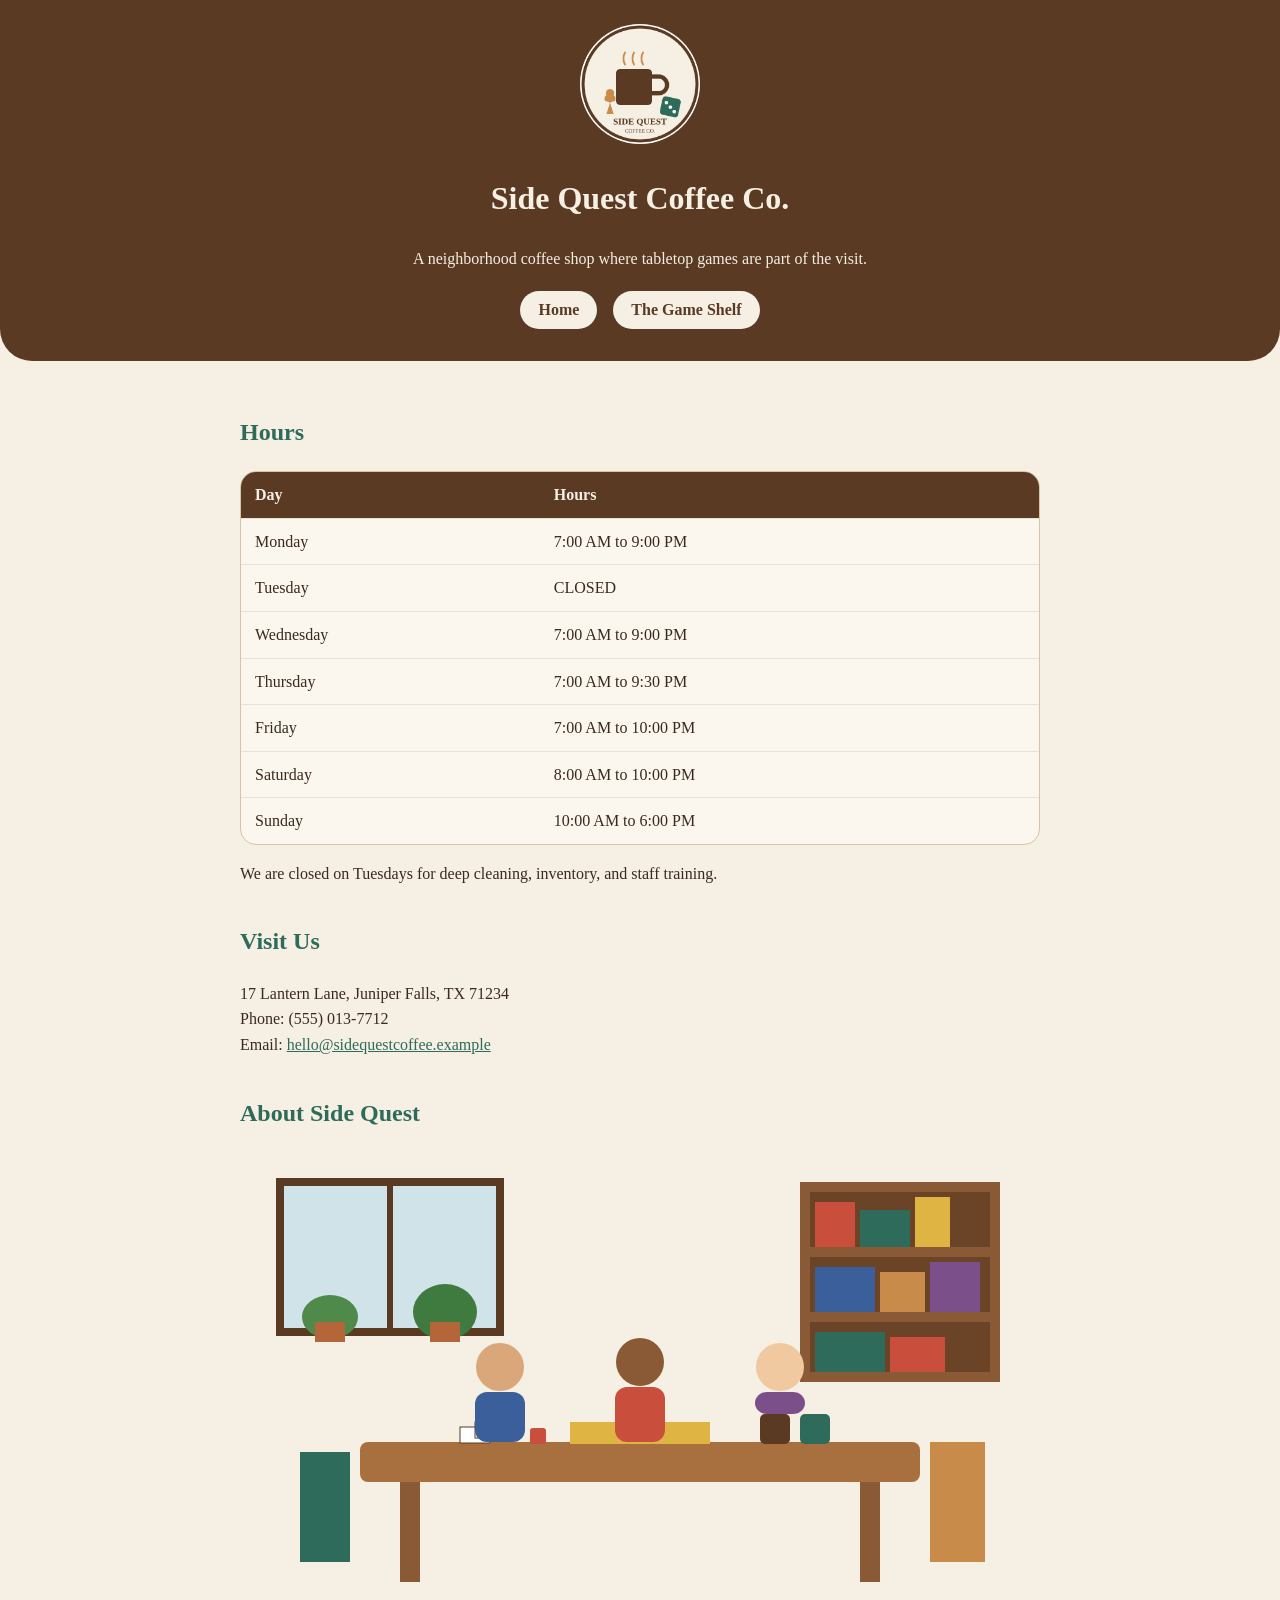
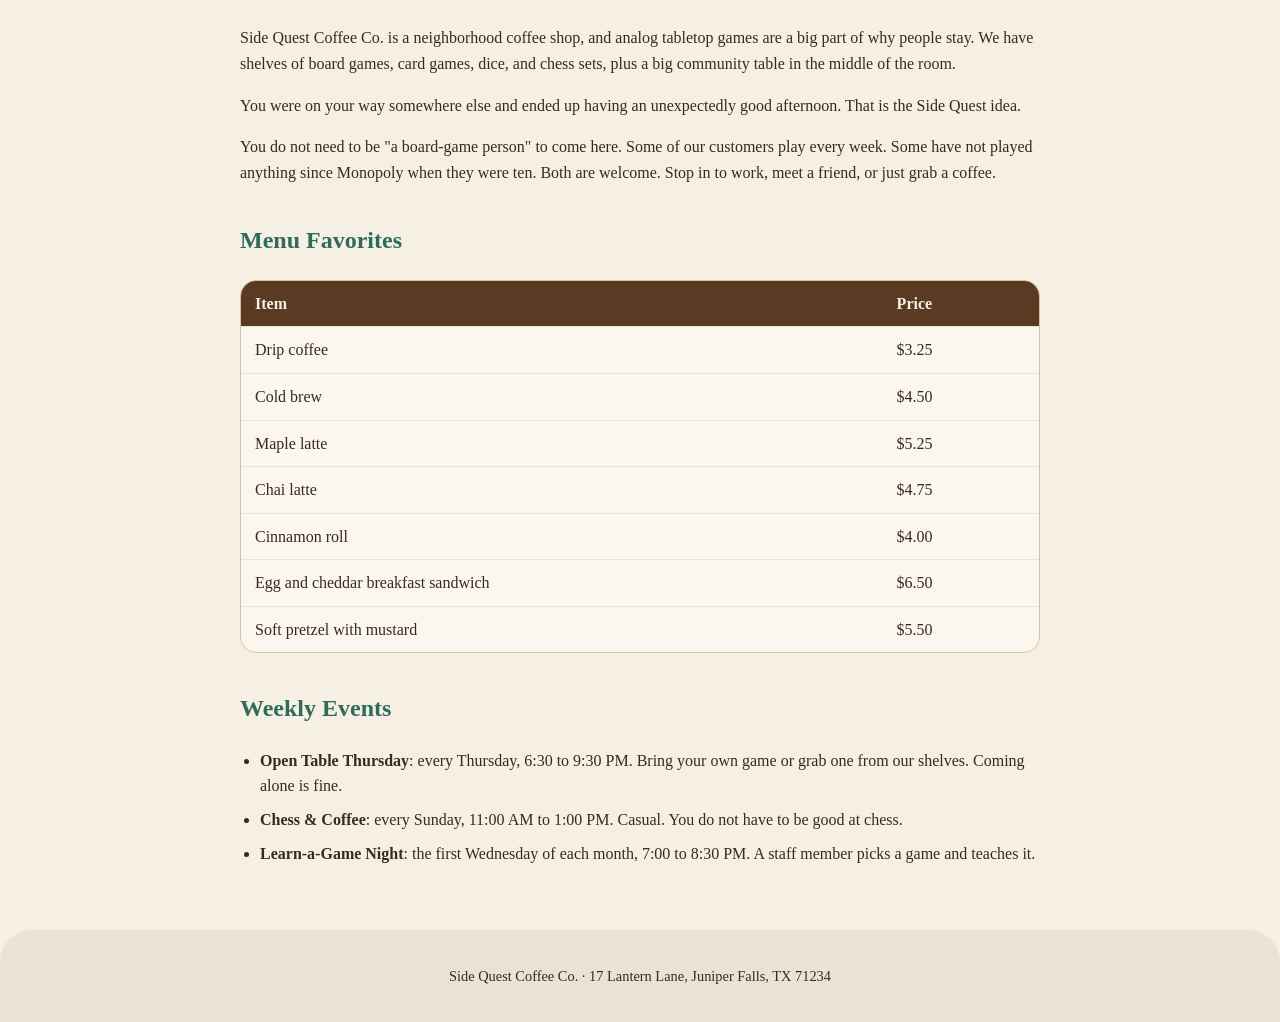
<file: index.html>
<!DOCTYPE html>
<html lang="en">
<head>
  <meta charset="UTF-8">
  <meta name="viewport" content="width=device-width, initial-scale=1.0">
  <title>Side Quest Coffee Co. | Coffee and Tabletop Games in Juniper Falls</title>
  <link rel="stylesheet" href="style.css">
</head>
<body>

  <header>
    <img src="images/sidequest-logo.png" alt="Side Quest Coffee Co. logo showing a brown coffee mug with steam, a green die, and a game piece">
    <h1>Side Quest Coffee Co.</h1>
    <p>A neighborhood coffee shop where tabletop games are part of the visit.</p>
    <nav>
      <a href="index.html">Home</a>
      <a href="games.html">The Game Shelf</a>
    </nav>
  </header>

  <main>

    <h2>Hours</h2>
    <table>
      <tr><th>Day</th><th>Hours</th></tr>
      <tr><td>Monday</td><td>7:00 AM to 9:00 PM</td></tr>
      <tr><td>Tuesday</td><td>CLOSED</td></tr>
      <tr><td>Wednesday</td><td>7:00 AM to 9:00 PM</td></tr>
      <tr><td>Thursday</td><td>7:00 AM to 9:30 PM</td></tr>
      <tr><td>Friday</td><td>7:00 AM to 10:00 PM</td></tr>
      <tr><td>Saturday</td><td>8:00 AM to 10:00 PM</td></tr>
      <tr><td>Sunday</td><td>10:00 AM to 6:00 PM</td></tr>
    </table>
    <p>We are closed on Tuesdays for deep cleaning, inventory, and staff training.</p>

    <h2>Visit Us</h2>
    <p>
      17 Lantern Lane, Juniper Falls, TX 71234<br>
      Phone: (555) 013-7712<br>
      Email: <a href="mailto:hello@sidequestcoffee.example">hello@sidequestcoffee.example</a>
    </p>

    <h2>About Side Quest</h2>
    <img class="photo" src="images/community-table.png" alt="Illustration of people playing a board game at a big wooden community table, with mismatched chairs, plants in the window, and a shelf of games">
    <p>
      Side Quest Coffee Co. is a neighborhood coffee shop, and analog tabletop games are a big part
      of why people stay. We have shelves of board games, card games, dice, and chess sets, plus
      a big community table in the middle of the room.
    </p>
    <p>
      You were on your way somewhere else and ended up having an unexpectedly good afternoon.
      That is the Side Quest idea.
    </p>
    <p>
      You do not need to be "a board-game person" to come here. Some of our customers play every
      week. Some have not played anything since Monopoly when they were ten. Both are welcome.
      Stop in to work, meet a friend, or just grab a coffee.
    </p>

    <h2>Menu Favorites</h2>
    <table>
      <tr><th>Item</th><th>Price</th></tr>
      <tr><td>Drip coffee</td><td>$3.25</td></tr>
      <tr><td>Cold brew</td><td>$4.50</td></tr>
      <tr><td>Maple latte</td><td>$5.25</td></tr>
      <tr><td>Chai latte</td><td>$4.75</td></tr>
      <tr><td>Cinnamon roll</td><td>$4.00</td></tr>
      <tr><td>Egg and cheddar breakfast sandwich</td><td>$6.50</td></tr>
      <tr><td>Soft pretzel with mustard</td><td>$5.50</td></tr>
    </table>

    <h2>Weekly Events</h2>
    <ul>
      <li><strong>Open Table Thursday</strong>: every Thursday, 6:30 to 9:30 PM. Bring your own game or grab one from our shelves. Coming alone is fine.</li>
      <li><strong>Chess &amp; Coffee</strong>: every Sunday, 11:00 AM to 1:00 PM. Casual. You do not have to be good at chess.</li>
      <li><strong>Learn-a-Game Night</strong>: the first Wednesday of each month, 7:00 to 8:30 PM. A staff member picks a game and teaches it.</li>
    </ul>

  </main>

  <footer>
    <p>Side Quest Coffee Co. &middot; 17 Lantern Lane, Juniper Falls, TX 71234</p>
  </footer>

</body>
</html>
</file>
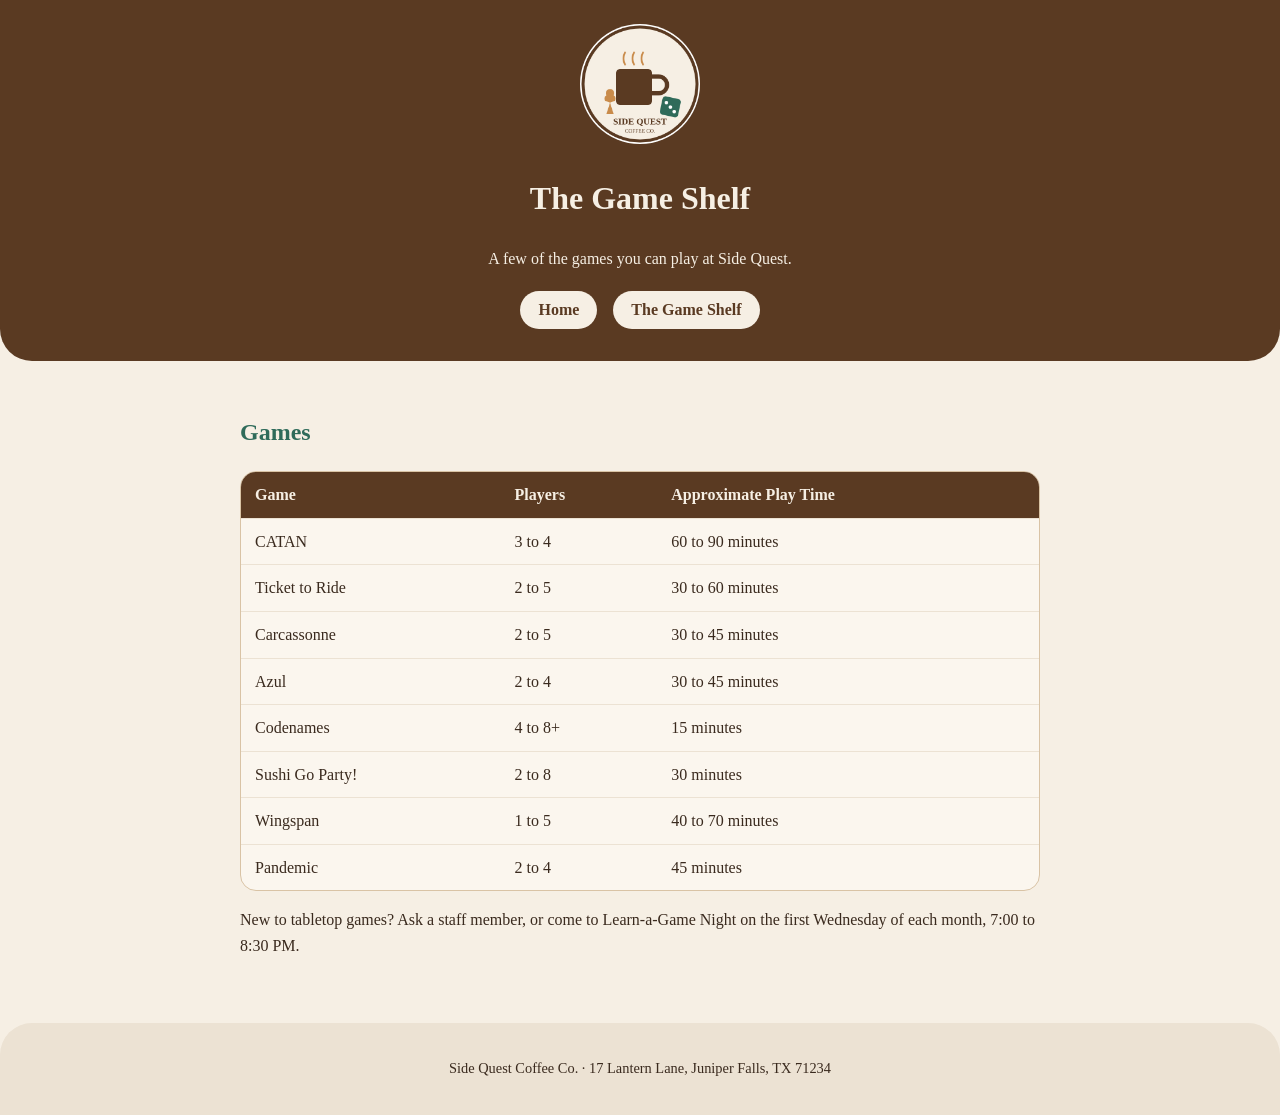
<file: games.html>
<!DOCTYPE html>
<html lang="en">
<head>
  <meta charset="UTF-8">
  <meta name="viewport" content="width=device-width, initial-scale=1.0">
  <title>The Game Shelf | Side Quest Coffee Co.</title>
  <link rel="stylesheet" href="style.css">
</head>
<body>

  <header>
    <img src="images/sidequest-logo.png" alt="Side Quest Coffee Co. logo showing a brown coffee mug with steam, a green die, and a game piece">
    <h1>The Game Shelf</h1>
    <p>A few of the games you can play at Side Quest.</p>
    <nav>
      <a href="index.html">Home</a>
      <a href="games.html">The Game Shelf</a>
    </nav>
  </header>

  <main>

    <h2>Games</h2>
    <table>
      <tr><th>Game</th><th>Players</th><th>Approximate Play Time</th></tr>
      <tr><td>CATAN</td><td>3 to 4</td><td>60 to 90 minutes</td></tr>
      <tr><td>Ticket to Ride</td><td>2 to 5</td><td>30 to 60 minutes</td></tr>
      <tr><td>Carcassonne</td><td>2 to 5</td><td>30 to 45 minutes</td></tr>
      <tr><td>Azul</td><td>2 to 4</td><td>30 to 45 minutes</td></tr>
      <tr><td>Codenames</td><td>4 to 8+</td><td>15 minutes</td></tr>
      <tr><td>Sushi Go Party!</td><td>2 to 8</td><td>30 minutes</td></tr>
      <tr><td>Wingspan</td><td>1 to 5</td><td>40 to 70 minutes</td></tr>
      <tr><td>Pandemic</td><td>2 to 4</td><td>45 minutes</td></tr>
    </table>
    <p>New to tabletop games? Ask a staff member, or come to Learn-a-Game Night on the first Wednesday of each month, 7:00 to 8:30 PM.</p>

  </main>

  <footer>
    <p>Side Quest Coffee Co. &middot; 17 Lantern Lane, Juniper Falls, TX 71234</p>
  </footer>

</body>
</html>
</file>
<file: style.css>
body {
  font-family: Georgia, "Times New Roman", serif;
  background-color: #f6efe4;
  color: #3a2a1e;
  margin: 0;
  line-height: 1.6;
}

header {
  background-color: #5a3a22;
  color: #f6efe4;
  padding: 24px 16px 28px;
  text-align: center;
  border-radius: 0 0 32px 32px;
}

header img {
  width: 120px;
  height: auto;
  border-radius: 50%;
}

nav a {
  display: inline-block;
  color: #5a3a22;
  background-color: #f6efe4;
  margin: 4px 6px;
  padding: 6px 18px;
  border-radius: 999px;
  font-weight: bold;
  text-decoration: none;
}

nav a:hover {
  background-color: #e8d8c0;
}

main {
  max-width: 800px;
  margin: 0 auto;
  padding: 16px;
}

h2 {
  color: #2f6b5a;
  margin-top: 36px;
}

a {
  color: #2f6b5a;
}

.photo {
  width: 100%;
  height: auto;
  border-radius: 20px;
}

table {
  border-collapse: separate;
  border-spacing: 0;
  width: 100%;
  background-color: #fbf6ee;
  border-radius: 16px;
  overflow: hidden;
  border: 1px solid #d9c3a5;
}

th, td {
  padding: 10px 14px;
  text-align: left;
  border-bottom: 1px solid #ece2d3;
}

tr:last-child td {
  border-bottom: none;
}

th {
  background-color: #5a3a22;
  color: #f6efe4;
}

ul {
  padding-left: 20px;
}

li {
  margin-bottom: 8px;
}

footer {
  text-align: center;
  padding: 20px 16px;
  margin-top: 32px;
  font-size: 0.9em;
  background-color: #ece2d3;
  border-radius: 32px 32px 0 0;
}
</file>
